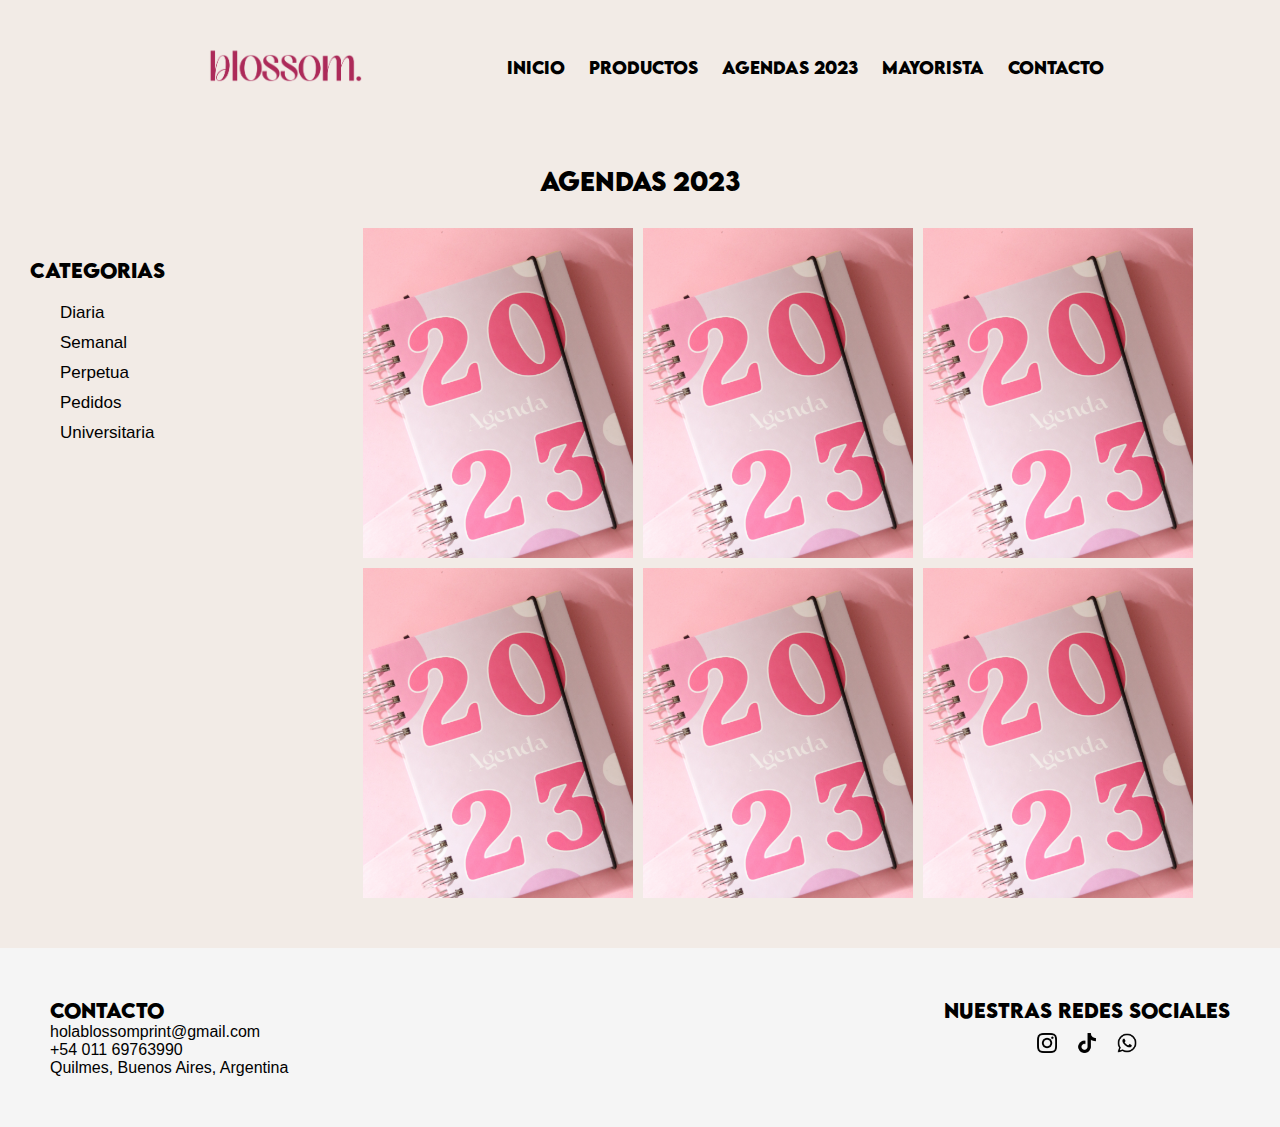
<file: pages/agendas-2023.html>
<!DOCTYPE html>
<html lang="en">

<head>
    <meta charset="UTF-8">
    <meta http-equiv="X-UA-Compatible" content="IE=edge">
    <meta name="viewport" content="width=device-width, initial-scale=1.0">
    <link rel="stylesheet" href="../assets/style.css">
    <link rel="shortcut icon" href="../assets/img/favicon/logofavicon.png" type="image/x-icon">
    <title>agendas 2023</title>
</head>

<body>
    <header class="cabecera">
        
        <nav>
            <img class="logo" src="../assets/img/logo.png" alt="logo de bloosom">

            <ul>
                <li><a href="../index.html">Inicio</a></li>
                <li><a href="../pages/productos.html">Productos</a></li>
                <li><a href="">Agendas 2023</a></li>
                <li><a href="../pages/mayorista.html">Mayorista</a></li>
                <li><a href="../pages/contacto.html">Contacto</a></li>
            </ul>

            <img class= "hamburguesa" src="../assets/img/menu-hamburguesa.png" alt="menu hamburguesa">
        </nav>

    </header>

    <div class="titulo">
        <h2>agendas 2023</h2>
    </div>

    <aside>
        <h3 class="categorias">categorias</h3>
        <ul class="listadecategorias">
            <li>
                <p>Diaria</p>
            </li>

            <li>
                <p>Semanal</p>
            </li>

            <li>
                <p>Perpetua</p>

            </li>

            <li>
                <p>Pedidos</p>
            </li>

            <li>
                <p>Universitaria</p>

            </li>

        </ul>
    </aside>

    <div class="contenedor-galeria-inicio">

        <img class="imagenes imagenescentradas zoom" src="../assets/img/Productos/agenda2023.JPG" alt="">

        <img class="imagenes imagenescentradas zoom" src="../assets/img/Productos/agenda2023.JPG" alt="">

        <img class="imagenes imagenescentradas zoom" src="../assets/img/Productos/agenda2023.JPG" alt="">

        <img class="imagenes imagenescentradas zoom" src="../assets/img/Productos/agenda2023.JPG" alt="">

        <img class="imagenes imagenescentradas zoom" src="../assets/img/Productos/agenda2023.JPG" alt="">

        <img class="imagenes imagenescentradas zoom" src="../assets/img/Productos/agenda2023.JPG" alt="">

    </div>
















    <footer>

        <div class="info-footer">
            <ul>
                <h3>CONTACTO</h3>
                <li>holablossomprint@gmail.com</li>
                <li>+54 011 69763990</li>
                <li>Quilmes, Buenos Aires, Argentina</li>
            </ul>
        </div>


        <div class="nuestras-redes-sociales">
            <h3>NUESTRAS REDES SOCIALES</h3>
            <!-- no tienen atributo a porque todavia no hay redes sociales -->
            <div class="redes-sociales">
                <img class="logo-footer" src="../assets/img/iconos footer/instagram.png" alt="">

                <img class="logo-footer" src="../assets/img/iconos footer/tik-tok.png" alt="">

                <img class="logo-footer" src="../assets/img/iconos footer/whatsapp.png" alt="">
            </div>
        </div>


    </footer>

</body>

</html>
</file>
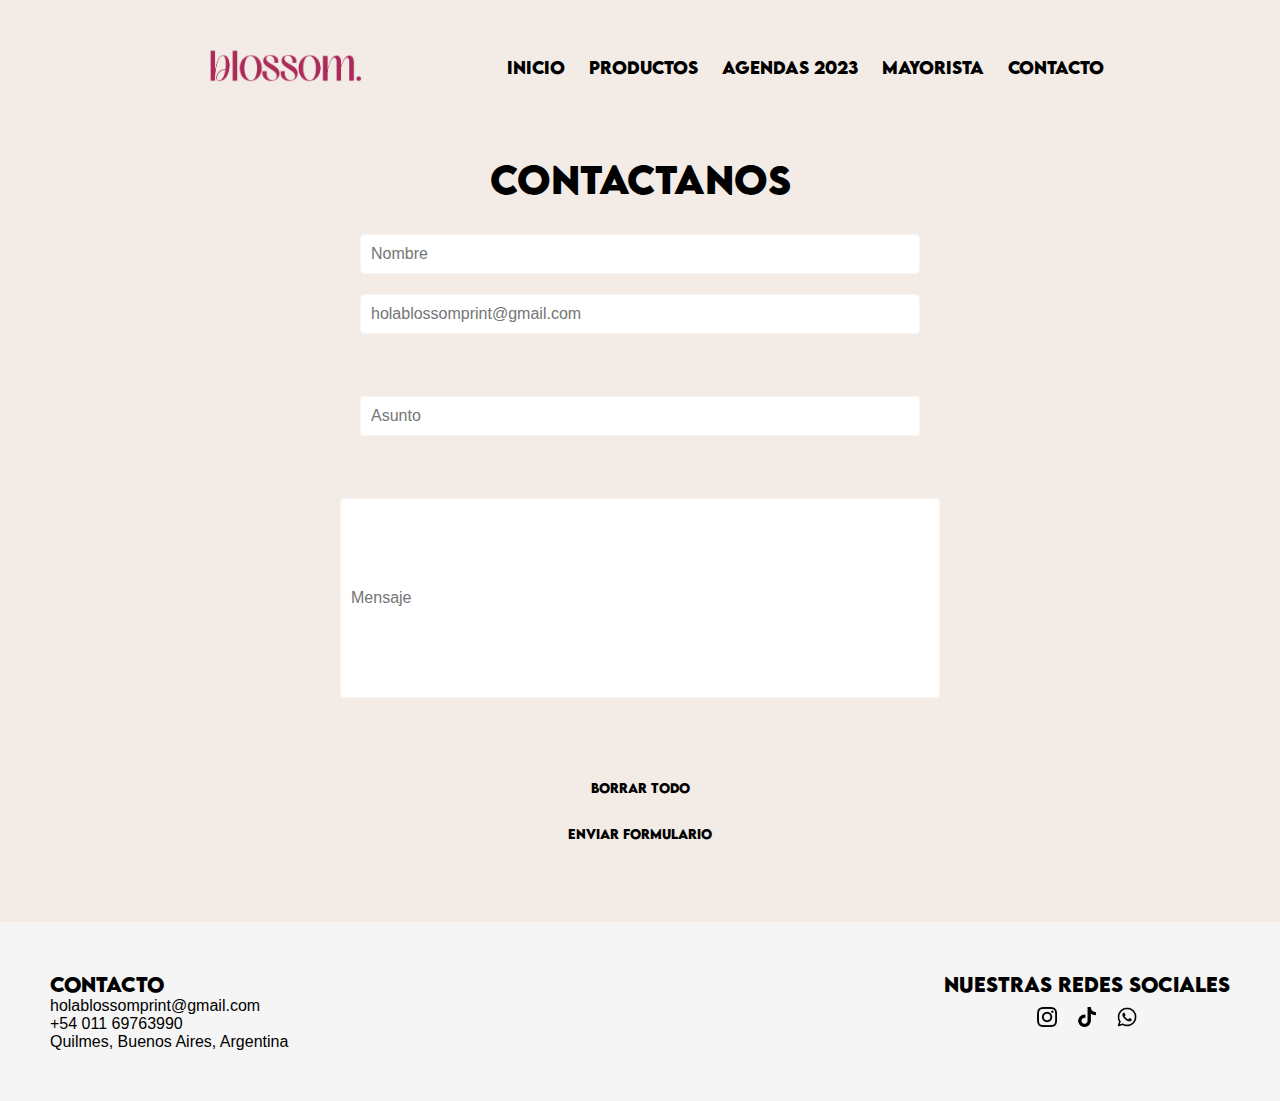
<file: pages/contacto.html>
<!DOCTYPE html>
<html lang="en">

<head>
    <meta charset="UTF-8">
    <meta http-equiv="X-UA-Compatible" content="IE=edge">
    <meta name="viewport" content="width=device-width, initial-scale=1.0">
    <link rel="stylesheet" href="../assets/style.css">
    <link rel="shortcut icon" href="../assets/img/favicon/logofavicon.png" type="image/x-icon">
    <title>Contacto</title>
</head>

<body>

    <header class="cabecera">
        
        <nav>
            <img class="logo" src="../assets/img/logo.png" alt="logo de bloosom">

            <ul>
                <li><a href="../index.html">Inicio</a></li>
                <li><a href="../pages/productos.html">Productos</a></li>
                <li><a href="../pages/agendas-2023.html">Agendas 2023</a></li>
                <li><a href="../pages/mayorista.html">Mayorista</a></li>
                <li><a href="">Contacto</a></li>
            </ul>

            <img class= "hamburguesa" src="../assets/img/menu-hamburguesa.png" alt="menu hamburguesa">
        </nav>

    </header>

    <section class="encabezado">
        <section class="contact-page">

            <form>
                <h1>Contactanos</h1>

                <input placeholder="Nombre" type="text" name="" id="nombre">
                <input placeholder="holablossomprint@gmail.com" type="email" name="" id="email">
                <br>
                <br>
                <input placeholder="Asunto" type="text" name="" id="subject">
                <br>
                <br>
                <input placeholder="Mensaje" type="text" name="" id="mensaje" style="height: 200px; width: 600px;">
                <br>
                <br>
                <input type="reset" value="Borrar todo">
                <input type="submit" value="Enviar formulario">
            </form>

        </section>
    </section>


    <footer>

        <div class="info-footer">
            <ul>
                <h3>CONTACTO</h3>
                <li>holablossomprint@gmail.com</li>
                <li>+54 011 69763990</li>
                <li>Quilmes, Buenos Aires, Argentina</li>
            </ul>
        </div>


        <div class="nuestras-redes-sociales">
            <h3>NUESTRAS REDES SOCIALES</h3>
            <!-- no tienen atributo a porque todavia no hay redes sociales -->
            <div class="redes-sociales">
                <img class="logo-footer" src="../assets/img/iconos footer/instagram.png" alt="">

                <img class="logo-footer" src="../assets/img/iconos footer/tik-tok.png" alt="">

                <img class="logo-footer" src="../assets/img/iconos footer/whatsapp.png" alt="">
            </div>
        </div>


    </footer>



</body>

</html>
</file>
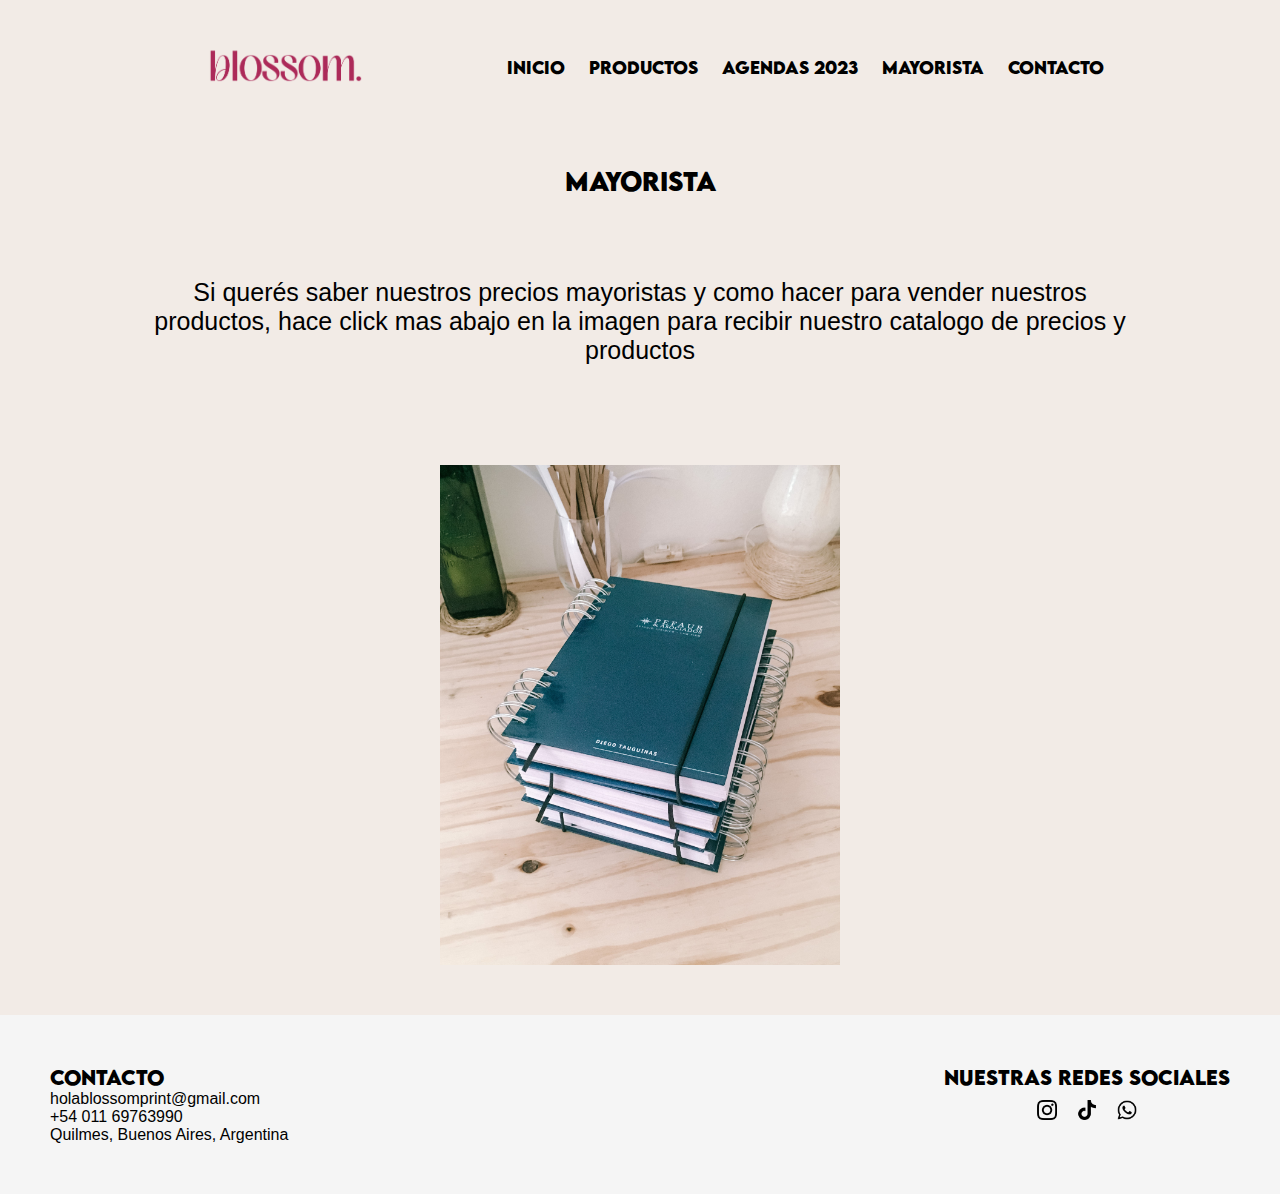
<file: pages/mayorista.html>
<!DOCTYPE html>
<html lang="en">

<head>
    <meta charset="UTF-8">
    <meta http-equiv="X-UA-Compatible" content="IE=edge">
    <meta name="viewport" content="width=device-width, initial-scale=1.0">
    <link rel="stylesheet" href="../assets/style.css">
    <link rel="shortcut icon" href="../assets/img/favicon/logofavicon.png" type="image/x-icon">
    <title>Mayorista</title>
</head>

<body>
    <header class="cabecera">
        
        <nav>
            <img class="logo" src="../assets/img/logo.png" alt="logo de bloosom">

            <ul>
                <li><a href="../index.html">Inicio</a></li>
                <li><a href="../pages/productos.html">Productos</a></li>
                <li><a href="../pages/agendas-2023.html">Agendas 2023</a></li>
                <li><a href="">Mayorista</a></li>
                <li><a href="../pages/contacto.html">Contacto</a></li>
            </ul>

            <img class= "hamburguesa" src="../assets/img/menu-hamburguesa.png" alt="menu hamburguesa">
        </nav>

    </header>

    <div>
        <h2>mayorista</h2>

        <p class="texto">Si querés saber nuestros precios mayoristas y como hacer para vender nuestros productos, hace click mas abajo en la imagen para recibir nuestro catalogo de precios y productos</p>

        <a href="../pages/mayorista.html">
            <img class="mayorista" src="../assets/img/Productos/mayorista.jpg" alt="">
        </a>
        
    </div>



    <footer>

        <div class="info-footer">
            <ul>
                <h3>CONTACTO</h3>
                <li>holablossomprint@gmail.com</li>
                <li>+54 011 69763990</li>
                <li>Quilmes, Buenos Aires, Argentina</li>
            </ul>
        </div>


        <div class="nuestras-redes-sociales">
            <h3>NUESTRAS REDES SOCIALES</h3>
            <!-- no tienen atributo a porque todavia no hay redes sociales -->
            <div class="redes-sociales">
                <img class="logo-footer" src="../assets/img/iconos footer/instagram.png" alt="">

                <img class="logo-footer" src="../assets/img/iconos footer/tik-tok.png" alt="">

                <img class="logo-footer" src="../assets/img/iconos footer/whatsapp.png" alt="">
            </div>
        </div>


    </footer>









</body>

</html>
</file>
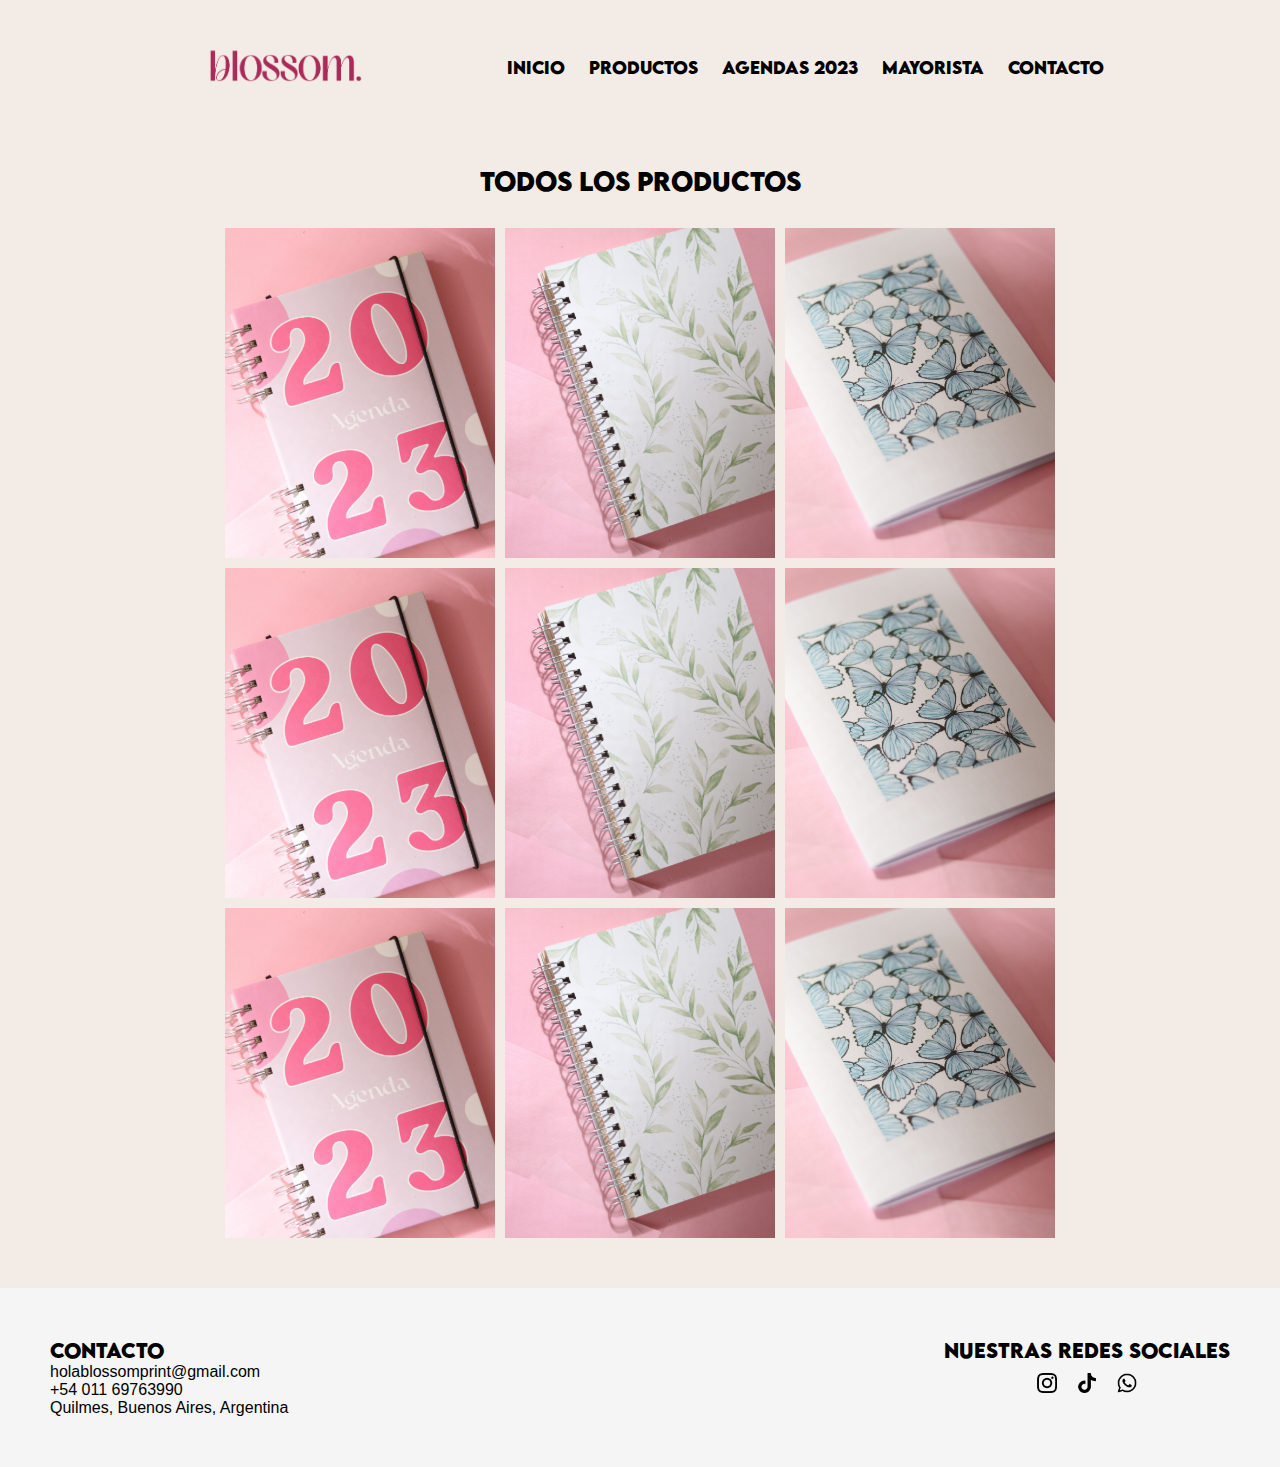
<file: pages/productos.html>
<!DOCTYPE html>
<html lang="en">

<head>
    <meta charset="UTF-8">
    <meta http-equiv="X-UA-Compatible" content="IE=edge">
    <meta name="viewport" content="width=device-width, initial-scale=1.0">
    <link rel="stylesheet" href="../assets/style.css">
    <link rel="shortcut icon" href="../assets/img/favicon/logofavicon.png" type="image/x-icon">
    <title>Productos</title>
</head>

<body>

    <header class="cabecera">
        
        <nav>
            <img class="logo" src="../assets/img/logo.png" alt="logo de bloosom">

            <ul>
                <li><a href="../index.html">Inicio</a></li>
                <li><a href="">Productos</a></li>
                <li><a href="../pages/agendas-2023.html">Agendas 2023</a></li>
                <li><a href="../pages/mayorista.html">Mayorista</a></li>
                <li><a href="../pages/contacto.html">Contacto</a></li>
            </ul>

            <img class= "hamburguesa" src="../assets/img/menu-hamburguesa.png" alt="menu hamburguesa">
        </nav>

    </header>



    <h2>todos los productos</h2>

    <div class="contenedor-galeria">
        <img class="imagenes zoom" src="../assets/img/Productos/agenda2023.JPG" alt="cuaderno con tapa personalizada">
        <img class="imagenes zoom" src="../assets/img/Productos/blando.jpg" alt="cuaderno pediatrico">
        <img class="imagenes zoom" src="../assets/img/Productos/blando2.jpg" alt="cuaderno gatito van gogh">
        <img class="imagenes zoom" src="../assets/img/Productos/agenda2023.JPG" alt="cuaderno con tapa personalizada">
        <img class="imagenes zoom" src="../assets/img/Productos/blando.jpg" alt="cuaderno pediatrico">
        <img class="imagenes zoom" src="../assets/img/Productos/blando2.jpg" alt="cuaderno gatito van gogh">
        <img class="imagenes zoom" src="../assets/img/Productos/agenda2023.JPG" alt="cuaderno con tapa personalizada">
        <img class="imagenes zoom" src="../assets/img/Productos/blando.jpg" alt="cuaderno pediatrico">
        <img class="imagenes zoom" src="../assets/img/Productos/blando2.jpg" alt="cuaderno gatito van gogh">
    </div>


    <footer>

        <div class="info-footer">
            <ul>
                <h3>CONTACTO</h3>
                <li>holablossomprint@gmail.com</li>
                <li>+54 011 69763990</li>
                <li>Quilmes, Buenos Aires, Argentina</li>
            </ul>
        </div>


        <div class="nuestras-redes-sociales">
            <h3>NUESTRAS REDES SOCIALES</h3>
            <!-- no tienen atributo a porque todavia no hay redes sociales -->
            <div class="redes-sociales">
                <img class="logo-footer" src="../assets/img/iconos footer/instagram.png" alt="">

                <img class="logo-footer" src="../assets/img/iconos footer/tik-tok.png" alt="">

                <img class="logo-footer" src="../assets/img/iconos footer/whatsapp.png" alt="">
            </div>
        </div>


    </footer>


</body>

</html>
</file>
<file: assets/style.css>
@font-face {
    font-family: 'bloverly';
    src: url(../assets/fonts/bloverly.otf);
}

@font-face {
    font-family: 'lemon-milk-bold';
    src: url(../assets/fonts/lemon-milk-bold.otf);
}

@import url('https://fonts.googleapis.com/css2?family=Poppins:wght@300&display=swap');

* {
    margin: 0;
    padding: 0;
    box-sizing: border-box;
}

body{
    height: 100%;
    background-color: #f2ebe6;
    

}

header {
  display: flex;
  justify-content: space-around;
  
}

header img {
    width: 230px;
    height: 100px;
}

nav {
  display: flex;
  align-items: center ;
  justify-content: space-between;
  gap: 100px;
}

nav a {
    font-family: 'lemon-milk-bold';
    text-decoration: none;
    color: black;
    text-align: center;
    
}


/* centra el texto nav */
.menu { 
    text-align: center;
} 

h2{
    text-align: center;
    font-family: 'lemon-milk-bold';
    padding: 30px;
}

h3{
    font-family: 'lemon-milk-bold';
}

.vermas {
    text-align: center;
    text-decoration: none;
    padding: 20px;
    margin: 20px;

}

.leyenda {
    font-family: 'Poppins', sans-serif;
    display: inline-block;
    text-align: center;
}

.destacados{
    padding: 20px;
    margin: 10px;
    padding-bottom: 100px;
    
}

nav ul li {
  list-style: none;
  display: inline-block;
  padding: 10px;
}

.banner{
    width: 100%;
}

.texto {
    font-family: 'Poppins', sans-serif;
    font-size: 25px;
    padding-top: 50px;
    padding-left: 150px;
    padding-right: 150px;
    padding-bottom: 100px;
    text-align: center;
}

.mayorista {
    width: 400px;
    display: block;
    margin-left: auto;
    margin-right: auto;
}

.titulo{
    padding: 50x;
}

.categorias {
    padding: 20px;
}

aside ul li {
    font-family: 'Poppins', sans-serif;
    font-size: 17px;
    padding-left: 50px;  
    
}

aside {
    width: 20%;
    float: left;
    margin: 10px;
  }

.listadecategorias li {
    margin-bottom: 10px; /* Agrega un margen inferior de 10px a cada elemento de la lista */
}

section h3{
    font-size: 20px;
}

section p {
    font-family: 'Poppins', sans-serif;
}
/* de modos de envio y pagos */
.contenedor-info { 
    text-align: center;
  }
  
  .derecha,
  .izquierda,
  .medio {
    display: inline-block;
    width: 30%;
    margin: 10px;
    vertical-align: top;
  }
  
  div section img {
    width: 40px;
  }

  .contenedor-principal {
    display: flex;
    flex-direction: column;
    align-items: center;
 }

  .contenedor-de-fotos {
    display: flex;
    flex-wrap: wrap;
    justify-content: center;
  }

  .contenedor-galeria {
    justify-content: center;
    display: grid;
    grid-template-rows: repeat(3, 330px);
    grid-template-columns: repeat(3, 270px);
    row-gap: 10px;
    column-gap: 10px;
  }

  .contenedor-galeria-inicio {
    justify-content: center;
    display: grid;
    grid-template-rows: repeat(2, 330px);
    grid-template-columns: repeat(3, 270px);
    row-gap: 10px;
    column-gap: 10px;
  }

  .contenedor-destacados {
    justify-content: center;
    display: grid;
    grid-template-columns: repeat(4, 270px);
    column-gap: 10px;

  }

  img {
    width: 100%;
    height: 100%;
  }


  footer {
    display: flex;
    justify-content: space-between;
    background-color: whitesmoke;
    margin-top: 50px;
    padding: 50px 50px 50px 50px  ;
   
  }
  .info-footer ul{

    list-style: none;
    font-family: 'Poppins', sans-serif;
}
.logo-footer{
    width: 20px;
}
 
.redes-sociales {
    display: flex;
    justify-content: center;
}

.redes-sociales img {
    margin: 10px;
}

form {
    display: flex;
    flex-direction:column;
    align-items: center;
    padding: 20px;
    font-family: 'lemon-milk-bold';
    width: 600px;
    margin: 0 auto;
  }
  
  h1 {
    text-align: center;
    font-size: 36px;
    margin-bottom: 30px;
  }
  
  input[type="text"],
  input[type="email"],
  textarea {
    width: 100%;
    padding: 10px;
    border-radius: 4px;
    border: 1px solid whitesmoke;
    margin-bottom: 20px;
    font-size: 16px;
  }
  
  input[type="reset"],
  input[type="submit"] {
    
    color: black;
    padding: 10px 20px;
    cursor: pointer;
    border: none;
    background-color: #f2ebe6;
    font-family: 'lemon-milk-bold';
    font-size: 12px;
    margin-top: 10px;
  }
  
  input[type="reset"]:hover,
  input[type="submit"]:hover {
    background-color: whitesmoke;
  }
  
  input[type="reset"]:focus,
  input[type="submit"]:focus {
    outline: none;
  }
  
  input[type="reset"]:active,
  input[type="submit"]:active {
    transform: translateY(2px);
  }
  
  textarea {
    height: 150px;
  }
  

  .zoom  {
    transition: transform .1s; 
}
 
.zoom:hover {
    transform: scale(1.1); 
}

.hamburguesa {
  display: none;
}

.cabecera {
  height: 15vh;
}

@media screen and (max-width:425px) {
  
  nav ul {
      display: none;
  }

  .hamburguesa {
    display: block;
    width: 30px;
    height: 30px;
  }
  h2 {
    font-size: 15px;
  }

  .contenedor-destacados {

    display: flex;
    flex-direction: column;
    align-items: center;
    justify-content: center;
    width: 60%;
    gap: 15px;
  
  }

  .banner {
    width: 100%;
  }

  section.destacados {
    display: flex;
    flex-direction: column;
    align-items: center;
  }

  .contenedor-galeria-inicio {
    display: flex;
    flex-wrap: wrap;
    justify-content: center;
    width: 60%;
    height: 60%;
    gap: 15px;
  }
  
  .contenedor-galeria-inicio > div {
    text-align: center;
  }

  .contenedor-galeria-inicio img:nth-child(n+4) {
    display: none;
  }

  .contenedor-info {
    display: flex;
    justify-content: space-between;
    align-items: center;
  }

  .derecha h3 {
    display: none;
    font-size: 10px;
  }

  .izquierda h3 {
    display: none;
    font-size: 10px;
  }

  .izquierda p {
    display: none;
  }

  .derecha p {
    display: none;
  }

  .medio p {
    display: none;
  }

  .medio h3 {
    display: none;
    font-size: 10px;
  }
  
  section.derecha,
  .izquierda, .medio {
    font-size: 15px;
  }

  h3 {
    font-size: 12px;
  }

  footer {
    display: flex;
    flex-direction: column;
    text-align: center;
    padding: 0;
    gap: 10px;
  }
  footer ul li {
    font-size: 12px;
  }

  .logo-footer {
    width: 20px;
    height: 20px;
  }


}
</file>
